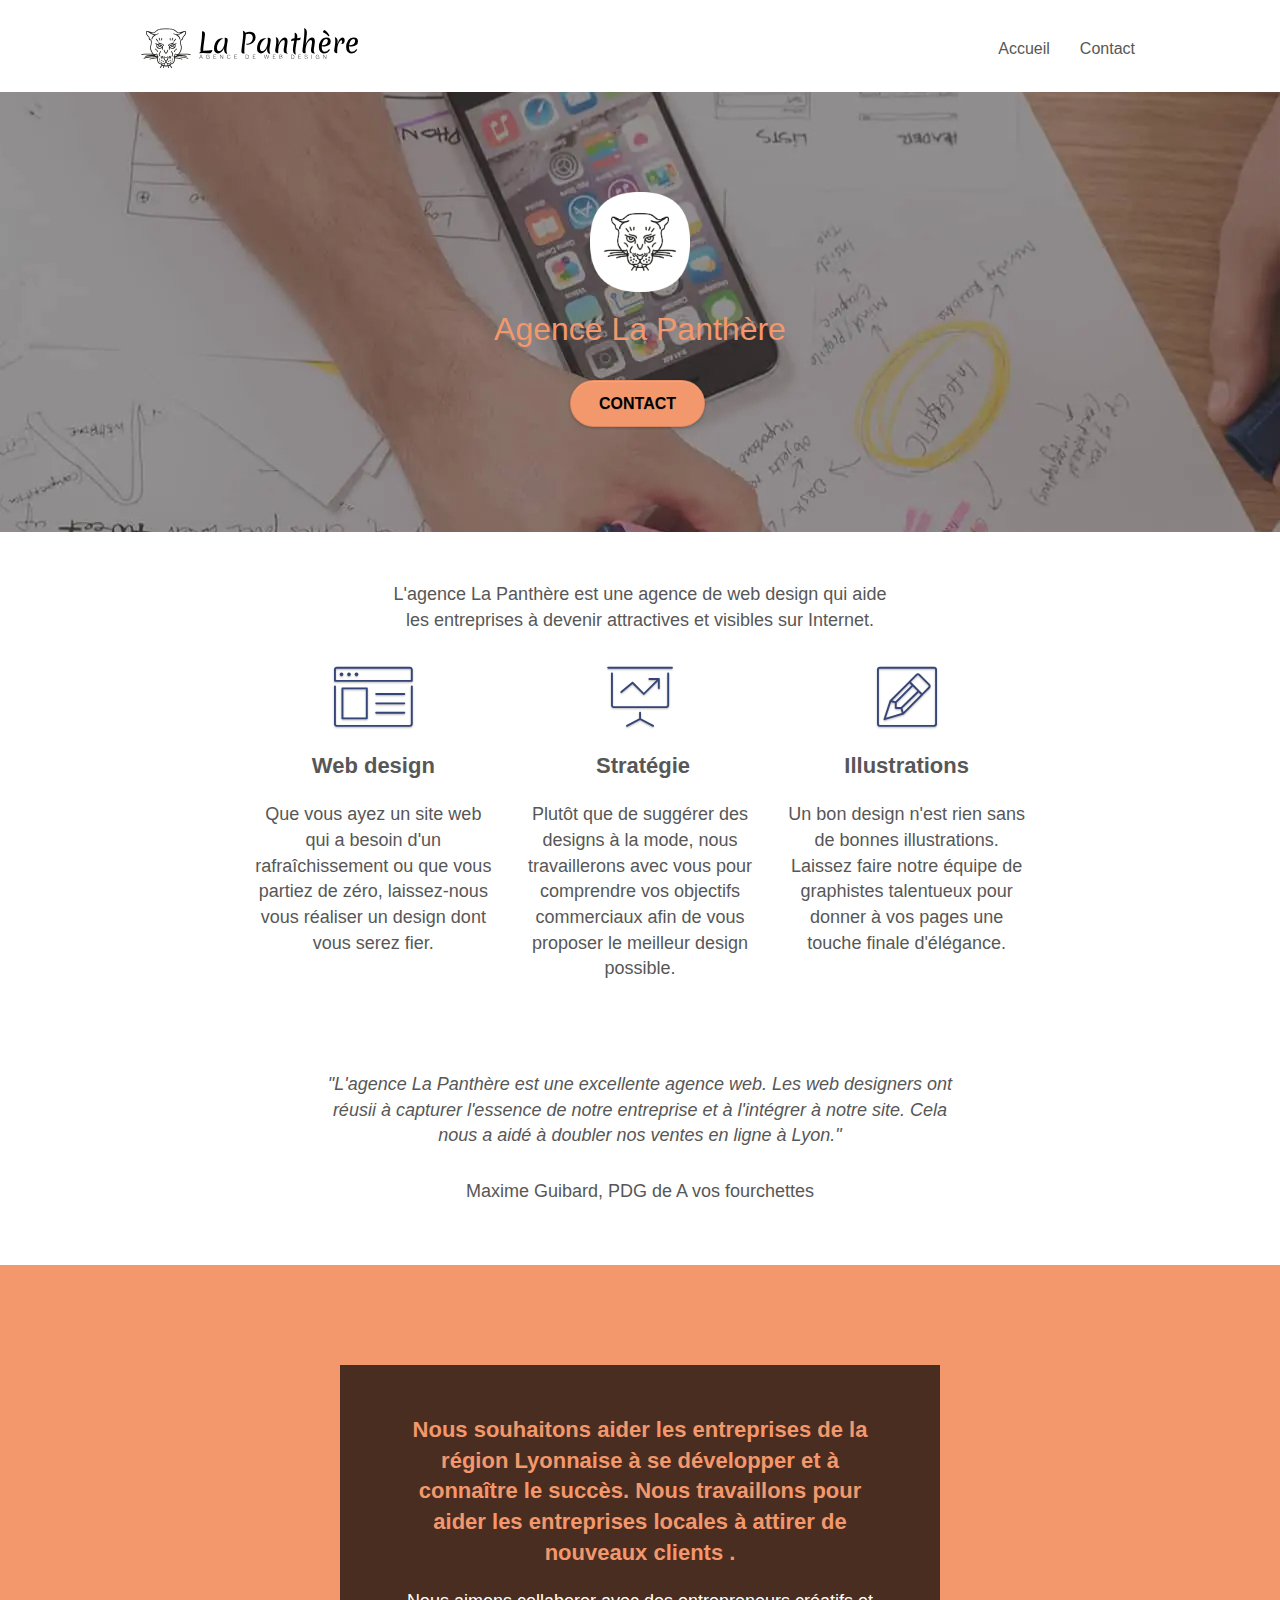
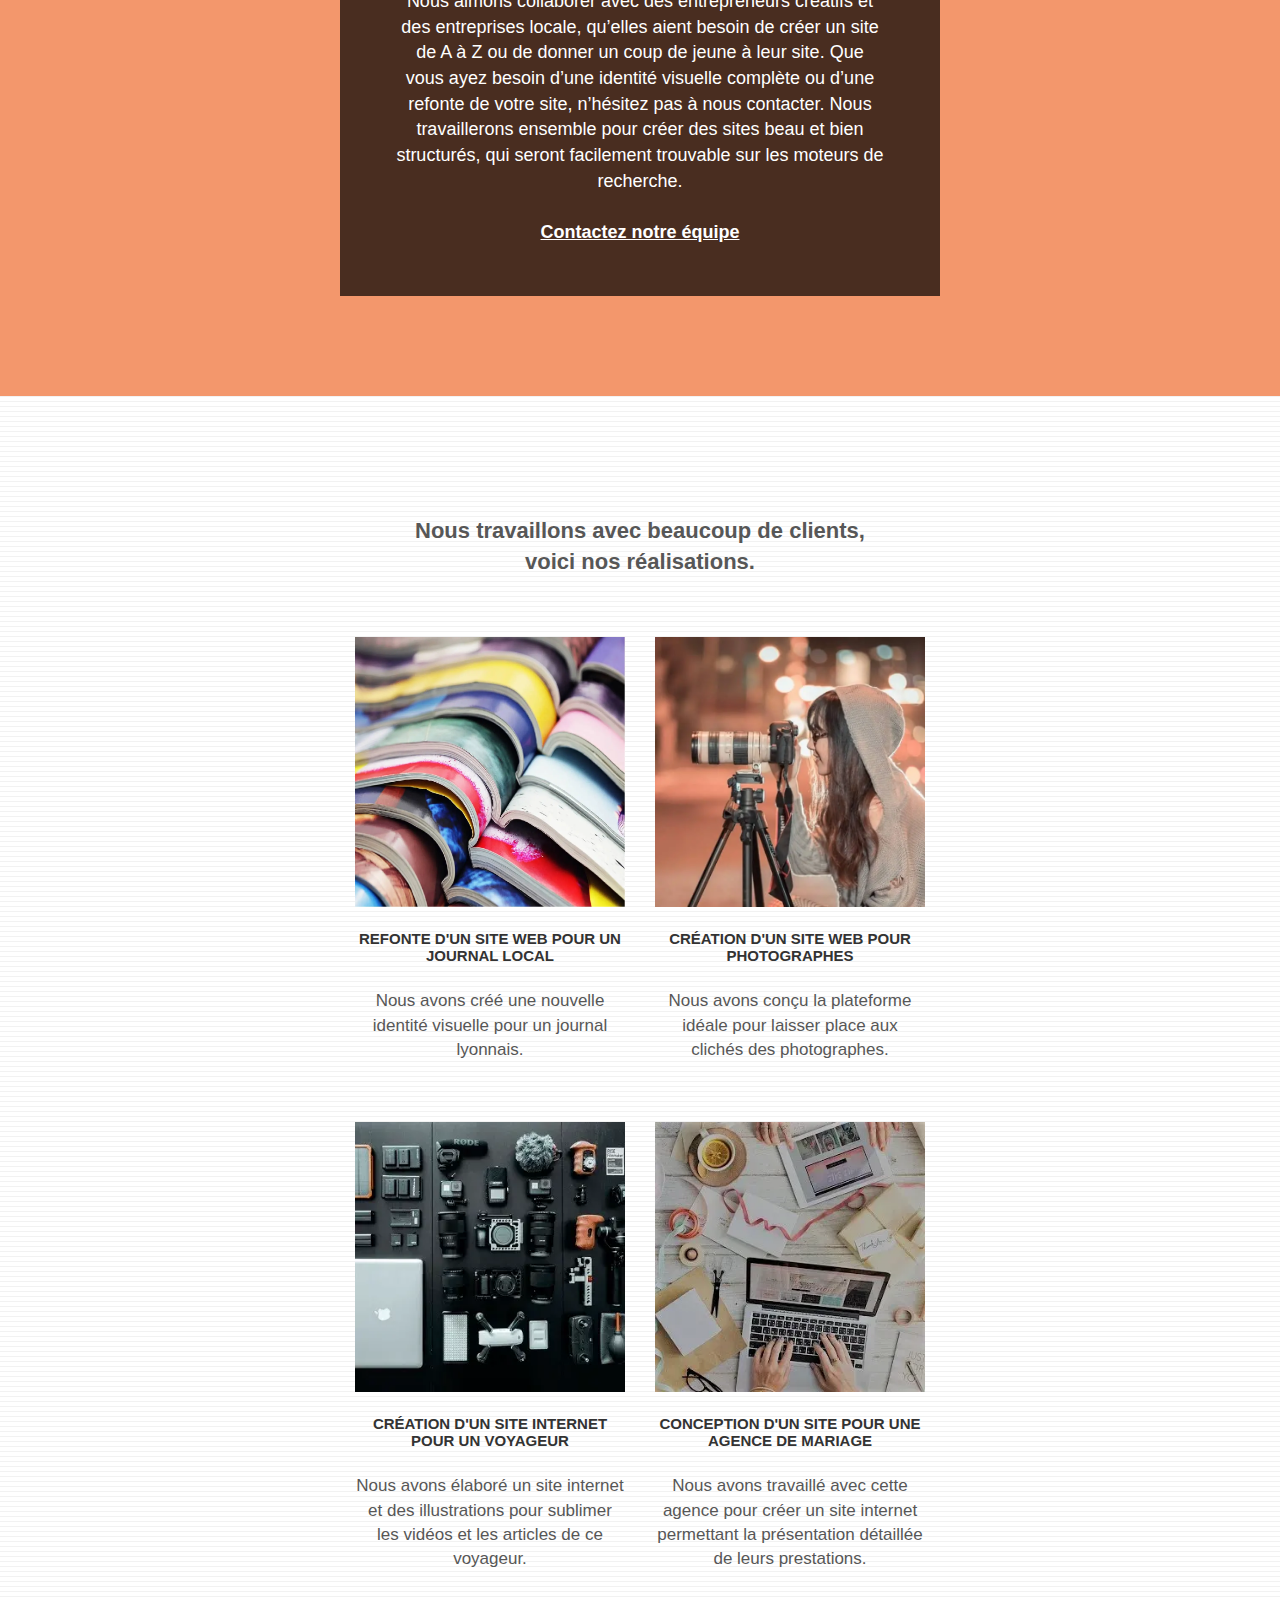
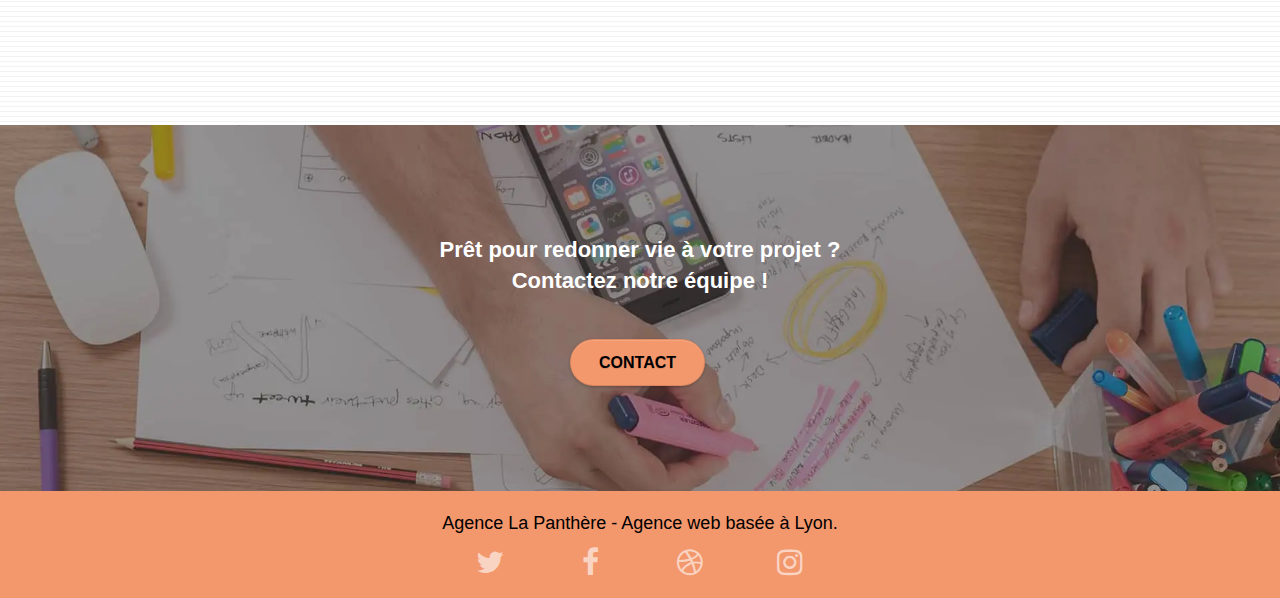
<file: index.html>
<!doctype html>
<html lang="fr">
	<head>
		<meta charset="utf-8">
		<meta name="keywords" content="agence web, agence web lyon, societe webdesign,
			webdesign, conception site web, développement site internet, optimisation
			site web, strategie seo, remonter en premiere page, referencement naturel,
			mise en place strategie seo">
		<meta name="description" content="L'agence La Panthère est une agence de web
			design qui aide les entreprises à devenir attractives et visibles sur
			Internet">
		<meta name="viewport" content="width=device-width, initial-scale=1.0,
			viewport-fit=cover">
		<meta name="robots" content="index, follow">
		<link rel="shortcut icon" type="image/png" href="favicon.jpg">

		<link rel="stylesheet" type="text/css" href="./css/bootstrap.css">
		<link rel="stylesheet" type="text/css" href="style.css">
		<link rel="stylesheet" type="text/css" href="./css/font-awesome.css">
		<link rel="stylesheet" type="text/css" href="./css/et-line.css">

		<script src="./js/jquery-2.1.0.js"></script>
		<script src="./js/bootstrap.js"></script>
		<script src="./js/blocs.js"></script>
		<script src="./js/jquery.touchSwipe.js" defer></script>




		<title>Agence Webdesign La Panthère</title>


		<!-- Analytics -->

		<!-- Analytics END -->

	</head>
	<body>
		<!-- Principal conteneur -->
		<div class="page-container">

			<!-- bloc-0 -->
			<header>
				<div class="bloc bgc-white l-bloc" id="bloc-0">
					<div class="container bloc-sm">

						<nav class="navbar row">
							<div class="navbar-header">

								<a class="navbar-brand" href="index.html"><img
										src="img/agence-la-panthere-monochrome.svg" alt="la panthere"
										height="40" /></a>
								<button id="nav-toggle" type="button" class="ui-navbar-toggle
									navbar-toggle" data-toggle="collapse" data-target=".navbar-1">
									<span class="sr-only">Toggle navigation</span><span class="icon-bar"></span><span
										class="icon-bar"></span><span class="icon-bar"></span>
								</button>


							</div>
							<div class="collapse navbar-collapse navbar-1 special-dropdown-nav">
								<ul class="site-navigation nav navbar-nav">
									<li>
										<a href="index.html">Accueil</a>
									</li>
									<li>
									</li>
									<li>
										<a href="page2.html">Contact</a>
									</li>
								</ul>
							</div>
						</nav>
					</div>
				</div>
			</header>
			<!-- bloc-0 END -->

			<section>

				<!-- bloc-1-presentation -->
				<div class="bloc bgc-dark-slate-blue bg-banniere d-bloc bg-t-edge
					bloc-bg-texture texture-paper b-parallax" id="bloc-1-hero">
					<div class="container bloc-lg">
						<div class="row tight-width-whitespace">
							<div class="col-sm-12">
								<img src="img/compressed_logo.png" class="center-block
									image-resize-mode"
									width="100" alt="logo la panthere" />
								<h1 class="text-center hero-bloc-text tc-orange">
									Agence La Panthère
								</h1>
								<div class="text-center">
									<a href="page2.html" class="btn btn-lg btn-clean btn-rd cta-hero
										btn-atomic-tangerine" id="cta-hero">Contact</a>
								</div>
							</div>
						</div>
					</div>
				</div>
				<!-- bloc-1-presentation END -->

				<!-- bloc-2-services -->
				<div class="bloc bgc-white l-bloc" id="bloc-2-services">
					<div class="container bloc-md">
						<div class="row">
							<div class="col-sm-12 text-center">
								<p>L'agence La Panthère est une agence de web design qui aide <br/>les
										entreprises à devenir attractives et visibles sur Internet.</p>
								</div>
							</div>
							<div class="row voffset-lg med-width-whitespace">
								<div class="col-sm-4">
									<div class="text-center">
										<span class="et-icon-browser sm-shadow icon-dark-slate-blue icons
											icon-lg"></span>
									</div>
									<h2 class="mg-md text-center">
										Web design
									</h2>
									<p class="text-center">
										Que vous ayez un site web qui a besoin d'un rafraîchissement ou
										que vous partiez de zéro, laissez-nous vous réaliser un design dont
										vous
										serez fier.
									</p>
								</div>
								<div class="col-sm-4">
									<div class="text-center">
										<span class="et-icon-presentation sm-shadow icon-dark-slate-blue icons
											icon-lg"></span>
									</div>
									<h2 class="mg-md text-center">
										&nbsp;Stratégie
									</h2>
									<p class="text-center">
										Plutôt que de suggérer des designs à la mode, nous travaillerons avec
										vous pour comprendre vos objectifs commerciaux afin de vous proposer
										le
										meilleur design possible. <br>
									</p>
								</div>
								<div class="col-sm-4">
									<div class="text-center">
										<span class="et-icon-edit sm-shadow icon-dark-slate-blue icons
											icon-lg"></span>
									</div>
									<h2 class="mg-md text-center">
										Illustrations
									</h2>
									<p class="text-center">
										Un bon design n'est rien sans de bonnes illustrations. Laissez faire
										notre équipe de graphistes talentueux pour donner à vos pages une
										touche
										finale d'élégance.
									</p>
								</div>
							</div>
							<div class="row voffset-lg voffset">
								<div class="col-xs-12 col-md-8 col-md-offset-2 text-center">
									<p><em>
											"L'agence La Panthère est une excellente agence web. Les web
											designers
											ont réusii à capturer l'essence de notre entreprise et à l'intégrer à
											notre site. Cela nous a aidé à doubler nos ventes en ligne à Lyon."</em></p>
									<br/>
										<p>Maxime Guibard, PDG de A vos fourchettes</p>

									</div>
								</div>
							</div>
						</div>
						<!-- bloc-2-services END -->

						<!-- bloc-3-what-i-do -->
						<div class="bloc tc-white bgc-atomic-tangerine bg-presentation d-bloc
							bloc-bg-texture texture-paper b-parallax" id="bloc-3-what-i-do">
							<div class="container bloc-lg">
								<div class="row tight-width-whitespace black-background">
									<div class="col-sm-12">
										<h2 class="mg-md text-center tc-orange">
											Nous souhaitons aider les entreprises de la région Lyonnaise à se
											développer et à connaître le succès. Nous travaillons pour aider les
											entreprises locales à attirer de nouveaux clients .<br>
										</h2>
										<p class="text-center white">
											Nous aimons collaborer avec des entrepreneurs créatifs et des
											entreprises locale, qu’elles aient besoin de créer un site de A à Z
											ou
											de donner un coup de jeune à leur site. Que vous ayez besoin d’une
											identité visuelle complète ou d’une refonte de votre site, n’hésitez
											pas
											à nous contacter. Nous travaillerons ensemble pour créer des sites
											beau
											et bien structurés, qui seront facilement trouvable sur les moteurs
											de
											recherche. <br><br><a class="ltc-white bold-link" href="page2.html">Contactez
												notre équipe</a><br>
										</p>
									</div>
								</div>
							</div>
						</div>
						<!-- bloc-3-what-i-do END -->

						<!-- bloc-4-portfolio -->
						<div class="bloc bgc-white bg-lines-h2-bg bg-repeat l-bloc"
							id="bloc-4-portfolio">
							<div class="container bloc-lg">
								<div class="row">
									<div class="col-sm-12 text-center">
										<h2>Nous travaillons avec beaucoup de clients,<br/>
												voici nos réalisations.</h2>
										</div>
									</div>
									<div class="row tight-width-whitespace portfolio-row">
										<div class="col-sm-6">
											<a href="#" data-lightbox="img/compressed_1.webp"
												data-gallery-id="gallery-1"
												data-caption="Refonte d'un site web pour un journal local"
												data-frame="snapshot-lb"><img src="img/compressed_1.webp"
													alt="livres"
													class="img-responsive portfolio-thumb" /></a>
											<h3 class="mg-md text-center">
												Refonte d'un site web pour un journal local
											</h3>
											<p class="text-center">
												Nous avons créé une nouvelle identité visuelle pour un journal
												lyonnais.
											</p>
										</div>
										<div class="col-sm-6">
											<a href="#" data-lightbox="img/compressed_2.webp"
												data-gallery-id="gallery-1"
												data-caption="Création d'un site web pour photographes"
												data-frame="snapshot-lb"><img src="img/compressed_2.webp"
													class="img-responsive
													portfolio-thumb" alt="une photographe" /></a>
											<h3 class="mg-md text-center">
												Création d'un site web pour photographes
											</h3>
											<p class="text-center">
												Nous avons conçu la plateforme idéale pour laisser place aux clichés
												des
												photographes.
											</p>
										</div>
									</div>
									<div class="row tight-width-whitespace portfolio-row">
										<div class="col-sm-6">
											<a href="#" data-lightbox="img/compressed_3_1.webp"
												data-gallery-id="gallery-1"
												data-caption="Création d'un site internet pour un voyageur"
												data-frame="snapshot-lb"><img src="img/compressed_3_1.webp"
													class="img-responsive
													portfolio-thumb img3-4" alt="appareil photo démonté" /></a>
											<h3 class="mg-md text-center">
												Création d'un site internet pour un voyageur
											</h3>
											<p class="text-center">
												Nous avons élaboré un site internet et des illustrations pour
												sublimer
												les vidéos et les articles de ce voyageur.
											</p>
										</div>
										<div class="col-sm-6">
											<a href="#" data-lightbox="img/compressed_4_1.webp"
												data-gallery-id="gallery-1"
												data-caption="Conception d'un site pour une agence de mariage"
												data-frame="snapshot-lb"><img src="img/compressed_4_1.webp"
													class="img-responsive
													portfolio-thumb img3-4" alt="espace de travail" /></a>
											<h3 class="mg-md text-center">
												Conception d'un site pour une agence de mariage
											</h3>
											<p class="text-center">
												Nous avons travaillé avec cette agence pour créer un site internet
												permettant la présentation détaillée de leurs prestations.
											</p>
										</div>
									</div>
								</div>
							</div>
							<!-- bloc-4-portfolio END -->

							<!-- bloc-5-cta -->
							<div class="bloc bgc-dark-slate-blue bg-banniere d-bloc bloc-bg-texture
								texture-paper" id="bloc-5-cta">
								<div class="container bloc-lg">
									<div class="row">
										<h2 class="mg-md text-center tc-white">
											Prêt pour redonner vie à votre projet ?<br>Contactez notre équipe !
										</h2>
										<div class="col-sm-12 text-center">
											<a href="page2.html" class="btn btn-atomic-tangerine btn-clean btn-rd
												btn-lg cta-hero">Contact</a>
										</div>
									</div>
								</div>
							</div>
							<!-- bloc-5-cta END -->
						</section>

						<!-- Footer - bloc-8 -->
						<footer class="bloc bgc-atomic-tangerine d-bloc" id="bloc-8">
							<div class="container bloc-sm">
								<div class="row">
									<div class="col-sm-12">
										<p class="text-center black">
											Agence La Panthère - Agence web basée à Lyon.<br>
										</p>
										<div class="row row-no-gutters social">
											<div class="col-sm-3">
												<div class="text-center">
													<a class="social" href="https://twitter.com/?lang=fr">
														<span class="hidden">Twitter</span><span class="fa
															fa-twitter icon-md" title="twitter"></span></a>
												</div>
											</div>
											<div class="col-sm-3">
												<div class="text-center">
													<a class="social" href="https://www.facebook.com/">
														<span class="hidden">Facebook</span><span class="fa
															fa-facebook icon-md" title="facebook"></span></a>
												</div>
											</div>
											<div class="col-sm-3">
												<div class="text-center">
													<a class="social" href="https://dribbble.com/">
														<span class="hidden">Dribbble</span><span class="fa
															fa-dribbble icon-md" title="dribbble"></span></a>
												</div>
											</div>
											<div class="col-sm-3">
												<div class="text-center">
													<a class="social" href="https://www.instagram.com/?hl=fr">
														<span class="hidden">Instagram</span><span
															class="fa fa-instagram icon-md" title="instagram"></span></a>
												</div>
											</div>
										</div>
									</div>
								</div>
							</div>
						</footer>
						<!-- Footer - bloc-8 END -->

					</div>
					<!-- Principal conteneur END -->


				</body>
			</html>
</file>
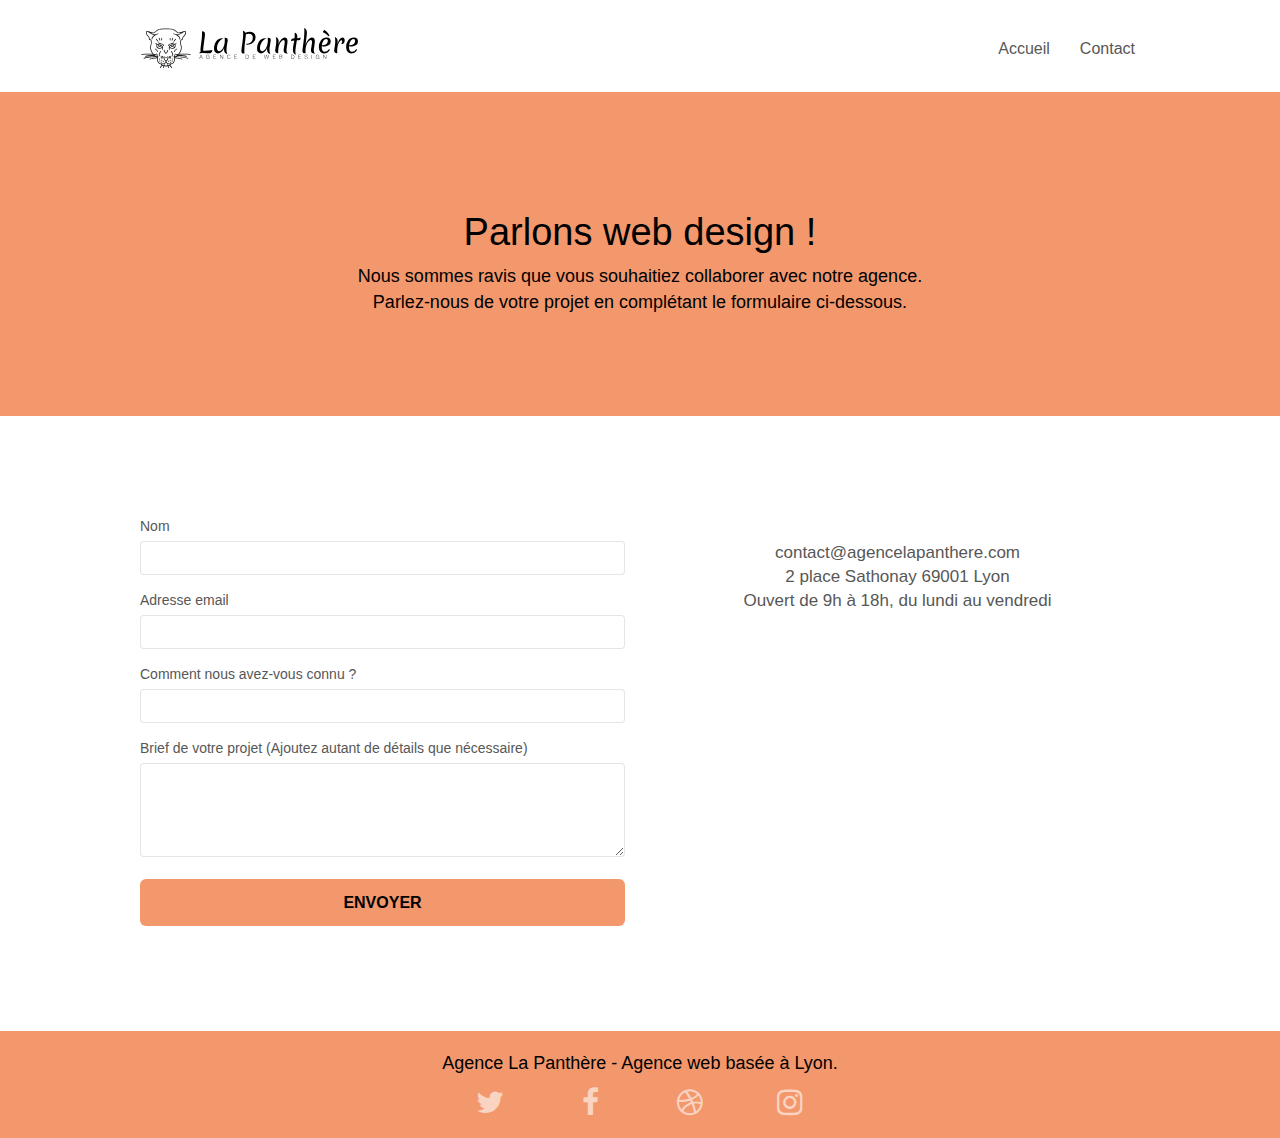
<file: page2.html>
<!doctype html>
<html lang="fr">
	<head>
		<meta charset="utf-8">
		<meta name="keywords" content="agence web, agence web lyon, societe webdesign,
			webdesign, conception site web, développement site internet, optimisation
			site web, strategie seo, remonter en premiere page, referencement naturel,
			mise en place strategie seo">
		<meta name="description" content="L'agence La Panthère est une agence de web
			design qui aide les entreprises à devenir attractives et visibles sur
			Internet">
		<meta name="viewport" content="width=device-width, initial-scale=1.0,
			viewport-fit=cover">
		<meta name="robots" content="index, follow">
		<link rel="shortcut icon" type="image/png" href="favicon.jpg">

		<link rel="stylesheet" type="text/css" href="./css/bootstrap.css">
		<link rel="stylesheet" type="text/css" href="style.css">
		<link rel="stylesheet" type="text/css" href="./css/font-awesome.css">
		<link rel="stylesheet" type="text/css" href="./css/et-line.css">


		<script src="./js/jquery-2.1.0.js"></script>
		<script src="./js/bootstrap.js"></script>
		<title>Contact Agence La Panthère</title>


		<!-- Analytics -->

		<!-- Analytics END -->

	</head>
	<body>
		<!-- Principal conteneur -->
		<div class="page-container">

			<!-- bloc-0 -->
			<div class="bloc bgc-white l-bloc" id="bloc-0">
				<div class="container bloc-sm">
					<nav class="navbar row">
						<div class="navbar-header">
							<a class="navbar-brand" href="index.html"><img
									src="img/compressed_agence-la-panthere-monochrome.svg" alt="logo la panthere" height="40" /></a>
									<button id="nav-toggle" type="button" class="ui-navbar-toggle
								navbar-toggle" data-toggle="collapse" data-target=".navbar-1">
								<span class="sr-only">Toggle navigation</span><span class="icon-bar"></span><span
									class="icon-bar"></span><span class="icon-bar"></span>
							</button>
							
						</div>
						<div class="collapse navbar-collapse navbar-1 special-dropdown-nav">
							<ul class="site-navigation nav navbar-nav">
								<li>
									<a href="index.html">Accueil</a>
								</li>
								<li>
								</li>
								<li>
									<a href="page2.html">Contact</a>
								</li>
							</ul>
						</div>
					</nav>
				</div>
			</div>
			<!-- bloc-0 END -->

			<!-- bloc-6 -->
			<div class="bloc bg-repeat bgc-atomic-tangerine d-bloc
				bloc-bg-texture" id="bloc-6">
				<div class="container bloc-lg">
					<div class="row">
						<div class="col-sm-12">
							<h1 class="text-center hero-bloc-text black">
								Parlons web design !
							</h1>
							<p class="text-center mg-lg black tight-width-whitespace">
								Nous sommes ravis que vous souhaitiez collaborer avec notre agence.<br>
								Parlez-nous de votre projet en complétant le formulaire ci-dessous.
							</p>
						</div>
					</div>
				</div>
			</div>
			<!-- bloc-6 END -->

			<!-- bloc-7 -->
			<div class="bloc bgc-white l-bloc" id="bloc-7">
				<div class="container bloc-lg">
					<div class="row">
						<div class="col-sm-6">
							<form id="form_1">
								<div class="form-group">
									<label for="nom">Nom</label>
									<input type="text" name="nom" id="nom" class="form-control" required />
								</div>
								<div class="form-group">
									<label for="email">Adresse email</label>
									<input id="email" class="form-control" type="text" required />
								</div>
								<div class="form-group">
									<label for="text">Comment nous avez-vous connu ?</label>
									<input class="form-control" type="text" required id="text" />
								</div>
								<div class="form-group">
									<label for="brief">Brief de votre projet (Ajoutez autant de détails que
										nécessaire)</label><br>
											<textarea name="brief" id="brief" class="form-control" rows="4"
												cols="50" required></textarea>
			
								</div>
								<button class="bloc-button btn btn-lg btn-block cta-hero
									btn-atomic-tangerine" type="submit">
									Envoyer
								</button>
							</form>
						</div>
						<div class="col-sm-6">
							<p>
								contact@agencelapanthere.com<br>2 place Sathonay 69001 Lyon<br>Ouvert de
								9h à 18h, du lundi au vendredi<br>
							</p>
						</div>
					</div>
				</div>
			</div>
			<!-- bloc-7 END -->

			<!-- ScrollToTop Button -->
			<a class="bloc-button btn btn-d scrollToTop" onclick="scrollToTarget('1')"><span
					class="fa fa-chevron-up"></span></a>
			<!-- ScrollToTop Button END-->


			<!-- Footer - bloc-8 -->
			<footer class="bloc bgc-atomic-tangerine d-bloc" id="bloc-8">
				<div class="container bloc-sm">
					<div class="row">
						<div class="col-sm-12">
							<p class="text-center black">
								Agence La Panthère - Agence web basée à Lyon.<br>
							</p>
							<div class="row row-no-gutters social">
								<div class="col-sm-3">
									<div class="text-center">
										<a class="social" href="https://twitter.com/?lang=fr">
											<span class="hidden">Twitter</span><span class="fa
												fa-twitter icon-md" title="twitter"></span></a>
									</div>
								</div>
								<div class="col-sm-3">
									<div class="text-center">
										<a class="social" href="https://www.facebook.com/">
											<span class="hidden">Facebook</span><span class="fa
												fa-facebook icon-md" title="facebook"></span></a>
									</div>
								</div>
								<div class="col-sm-3">
									<div class="text-center">
										<a class="social" href="https://dribbble.com/">
											<span class="hidden">Dribbble</span><span class="fa
												fa-dribbble icon-md" title="dribbble"></span></a>
									</div>
								</div>
								<div class="col-sm-3">
									<div class="text-center">
										<a class="social" href="https://www.instagram.com/?hl=fr">
											<span class="hidden">Instagram</span><span
												class="fa fa-instagram icon-md" title="instagram"></span></a>
									</div>
								</div>
							</div>
						</div>
					</div>
				</div>
			</footer>
			<!-- Footer - bloc-8 END -->

		</div>
		<!-- Principal conteneur END -->


	</body>
</html>
</file>
<file: style.css>
*:focus{
    border: 2px solid blue !important;
}   

body {
    margin: 0;
    padding: 0;
    background: #FFF;
    overflow-x: hidden;
    -webkit-font-smoothing: antialiased;
    -moz-osx-font-smoothing: grayscale;
}

a,
button {
    transition: all .3s ease-in-out;
    outline: none!important;
}

a:hover {
    text-decoration: none;
    cursor: pointer;
}

#page-loading-blocs-notifaction {
    position: fixed;
    top: 0;
    bottom: 0;
    width: 100%;
    z-index: 100000;
    background: #FFFFFF url("img/pageload-spinner.gif") no-repeat center center;
}

.bloc {
    width: 100%;
    clear: both;
    background: 50% 50% no-repeat;
    padding: 0 50px;
    -webkit-background-size: cover;
    -moz-background-size: cover;
    -o-background-size: cover;
    background-size: cover;
    position: relative;
}

.bloc .container {
    padding-left: 0;
    padding-right: 0;
}

.bloc-lg {
    padding: 100px 50px;
}

.bloc-md {
    padding: 50px;
}

.bloc-sm {
    padding: 20px 50px;
}

.bg-center,
.bg-l-edge,
.bg-r-edge,
.bg-t-edge,
.bg-b-edge,
.bg-tl-edge,
.bg-bl-edge,
.bg-tr-edge,
.bg-br-edge,
.bg-repeat {
    -webkit-background-size: auto!important;
    -moz-background-size: auto!important;
    -o-background-size: auto!important;
    background-size: auto!important;
}

.bg-repeat {
    background: repeat;
}

.bg-t-edge {
    background: top no-repeat;
}

.bloc-bg-texture::before {
    content: "";
    background-size: 2px 2px;
    position: absolute;
    top: 0;
    bottom: 0;
    left: 0;
    right: 0;
}


.b-parallax {
    background-attachment: fixed;
}

.d-bloc {
    color: rgba(255, 255, 255, .7);
}

.d-bloc button:hover {
    color: rgba(255, 255, 255, .9);
}

.d-bloc .icon-round,
.d-bloc .icon-square,
.d-bloc .icon-rounded,
.d-bloc .icon-semi-rounded-a,
.d-bloc .icon-semi-rounded-b {
    border-color: rgba(255, 255, 255, .9);
}

.d-bloc .divider-h span {
    border-color: rgba(255, 255, 255, .2);
}

.d-bloc .a-btn,
.d-bloc .navbar a,
.d-bloc .navbar-brand,
.d-bloc a .icon-sm,
.d-bloc a .icon-md,
.d-bloc a .icon-lg,
.d-bloc a .icon-xl,
.d-bloc h1 a,
.d-bloc h2 a,
.d-bloc h3 a,
.d-bloc h4 a,
.d-bloc h5 a,
.d-bloc h6 a,
.d-bloc p a {
    color: rgba(255, 255, 255, .6);
}

.d-bloc .a-btn:hover,
.d-bloc .navbar a:hover,
.d-bloc .navbar-brand:hover,
.d-bloc a:hover .icon-sm,
.d-bloc a:hover .icon-md,
.d-bloc a:hover .icon-lg,
.d-bloc a:hover .icon-xl,
.d-bloc h1 a:hover,
.d-bloc h2 a:hover,
.d-bloc h3 a:hover,
.d-bloc h4 a:hover,
.d-bloc h5 a:hover,
.d-bloc h6 a:hover,
.d-bloc p a:hover {
    color: rgba(255, 255, 255, 1);
}

.d-bloc .navbar-toggle .icon-bar {
    background: rgba(255, 255, 255, 1);
}

.d-bloc .btn-wire,
.d-bloc .btn-wire:hover {
    color: rgba(255, 255, 255, 1);
    border-color: rgba(255, 255, 255, 1);
}

.d-bloc .panel {
    color: rgba(0, 0, 0, .5);
}

.d-bloc .panel button:hover {
    color: rgba(0, 0, 0, .7);
}

.d-bloc .panel icon {
    border-color: rgba(0, 0, 0, .7);
}

.d-bloc .panel .divider-h span {
    border-color: rgba(0, 0, 0, .1);
}

.d-bloc .panel .a-btn {
    color: rgba(0, 0, 0, .6);
}

.d-bloc .panel .a-btn:hover {
    color: rgba(0, 0, 0, 1);
}

.d-bloc .panel .btn-wire,
.d-bloc .panel .btn-wire:hover {
    color: rgba(0, 0, 0, .7);
    border-color: rgba(0, 0, 0, .3);
}

.d-bloc .panel,
.l-bloc {
    color: rgba(0, 0, 0, .5);
}

.d-bloc .panel button:hover,
.l-bloc button:hover {
    color: rgba(0, 0, 0, .7);
}

.l-bloc .icon-round,
.l-bloc .icon-square,
.l-bloc .icon-rounded,
.l-bloc .icon-semi-rounded-a,
.l-bloc .icon-semi-rounded-b {
    border-color: rgba(0, 0, 0, .7);
}

.d-bloc .panel .divider-h span,
.l-bloc .divider-h span {
    border-color: rgba(0, 0, 0, .1);
}

.d-bloc .panel .a-btn,
.l-bloc .a-btn,
.l-bloc .navbar a,
.l-bloc .navbar-brand,
.l-bloc a .icon-sm,
.l-bloc a .icon-md,
.l-bloc a .icon-lg,
.l-bloc a .icon-xl,
.l-bloc h1 a,
.l-bloc h2 a,
.l-bloc h3 a,
.l-bloc h4 a,
.l-bloc h5 a,
.l-bloc h6 a,
.l-bloc p a {
    color: rgba(0, 0, 0, .6);
}

.d-bloc .panel .a-btn:hover,
.l-bloc .a-btn:hover,
.l-bloc .navbar a:hover,
.l-bloc .navbar-brand:hover,
.l-bloc a:hover .icon-sm,
.l-bloc a:hover .icon-md,
.l-bloc a:hover .icon-lg,
.l-bloc a:hover .icon-xl,
.l-bloc h1 a:hover,
.l-bloc h2 a:hover,
.l-bloc h3 a:hover,
.l-bloc h4 a:hover,
.l-bloc h5 a:hover,
.l-bloc h6 a:hover,
.l-bloc p a:hover {
    color: rgba(0, 0, 0, 1);
}

.l-bloc .navbar-toggle .icon-bar {
    color: rgba(0, 0, 0, .6);
}

.d-bloc .panel .btn-wire,
.d-bloc .panel .btn-wire:hover,
.l-bloc .btn-wire,
.l-bloc .btn-wire:hover {
    color: rgba(0, 0, 0, .7);
    border-color: rgba(0, 0, 0, .3);
}

.voffset {
    margin-top: 30px;
}

.voffset-lg {
    margin-top: 80px;
}

.row-no-gutters {
    margin-right: 0;
    margin-left: 0;
}

.row.row-no-gutters > [class^="col-"],
.row.row-no-gutters > [class*=" col-"] {
    padding-right: 0;
    padding-left: 0;
}

#bloc-1-hero h1 {
    font-size: 32px;
}

.navbar {
    margin-bottom: 0;
    z-index: 1;
}

.navbar-brand {
    height: auto;
    padding: 3px 15px;
    font-size: 25px;
    font-weight: normal;
    font-weight: 600;
    line-height: 44px;
}

.navbar-brand img {
    max-height: 200px;
    margin: 0 5px 0 0;
    display: inline;
}

.navbar-brand img[src$=svg] {
    min-width: 100px;
}

.nav-center .navbar-brand img {
    margin: 0;
}

.navbar .nav {
    padding-top: 2px;
    margin-right: -16px;
    float: right;
    z-index: 1;
}

.nav > li {
    float: left;
    margin-top: 4px;
    font-size: 16px;
}

.navbar-nav .open .dropdown-menu > li > a {
    text-align: inherit;
}

.nav > li a:hover,
.nav > li a:focus {
    background: transparent;
}

.navbar-toggle {
    margin: 10px 10px 0 0;
    border: 0px;
}

.navbar-toggle:hover {
    background: transparent!important;
}

.navbar-toggle .icon-bar {
    background-color: rgba(0, 0, 0, .5);
    width: 26px;
}

.nav-invert .navbar .nav {
    float: left;
}

.nav-invert .navbar-header,
.nav-invert .navbar-brand {
    float: right;
    position: relative;
    z-index: 2;
}

@media (min-width: 768px) {
    .site-navigation {
        position: absolute;
        top: 50%;
        right: 20px;
        transform: translate(0, -50%);
        -webkit-transform: translateY(-50%);
    }
    .nav > li .dropdown-menu a,
    .nav > li .dropdown-menu a:hover {
        color: #484848;
    }
    .nav-invert .site-navigation {
        left: 0;
        right: 0;
    }
    .nav-center {
        text-align: center;
    }
    .nav-center .navbar-header {
        width: 100%;
    }
    .nav-center .navbar-header,
    .nav-center .navbar-brand,
    .nav-center .nav > li {
        float: none;
        display: inline-block;
    }
    .nav-center .site-navigation {
        position: relative;
        width: 100%;
        right: 0;
        margin-right: 0px;
        margin-top: 20px;
    }
    .nav-center.mini-nav .navbar-toggle {
        float: none;
        margin: 10px auto 0;
    }
}

.nav > li > .dropdown a {
    background: none!important;
    display: block;
    padding: 14px 15px;
}

nav .caret {
    margin: 0 5px;
}

.dropdown-menu .dropdown-menu {
    top: -8px;
    left: 100%;
}

.dropdown-menu .dropmenu-flow-right {
    top: 100%;
    left: 0;
    margin-left: -1px;
    border-top-left-radius: 0;
    border-top-right-radius: 0;
}

.dropdown-menu .dropdown span {
    border: 4px solid black;
    border-top-color: transparent;
    border-right-color: transparent;
    border-bottom-color: transparent;
    margin: 6px -5px 0 0!important;
    float: right;
}

.mg-md {
    margin-top: 10px;
    margin-bottom: 20px;
}

.mg-lg {
    margin-top: 10px;
    margin-bottom: 40px;
}

.btn {
    margin: 0 5px 5px 0;
}

.btn.pull-right {
    margin: 0 0 5px 5px;
}

.btn-d,
.btn-d:hover,
.btn-d:focus {
    color: #FFF;
    background: rgba(0, 0, 0, .3);
}

button {
    outline: none!important;
}

.btn-rd {
    border-radius: 40px;
}

.btn-clean {
    border: 1px solid rgba(0, 0, 0, .08);
    border-bottom-color: rgba(0, 0, 0, .1);
    text-shadow: 0 1px 0 rgba(0, 0, 1, .1);
    box-shadow: 0 1px 3px rgba(0, 0, 1, .25), inset 0 1px 0 0 rgba(255, 255, 255, .15);
}

.icon-md {
    font-size: 30px!important;
}

.icon-lg {
    font-size: 60px!important;
}

.sm-shadow {
    text-shadow: 0 1px 2px rgba(0, 0, 0, .3);
}

.panel-sq,
.panel-sq .panel-heading,
.panel-sq .panel-footer {
    border-radius: 0;
}

.panel-rd {
    border-radius: 30px;
}

.panel-rd .panel-heading {
    border-radius: 29px 29px 0 0;
}

.panel-rd .panel-footer {
    border-radius: 0 0 29px 29px;
}

.form-control {
    border-color: rgba(0, 0, 0, .1);
    box-shadow: none;
}

.scrollToTop {
    width: 40px;
    height: 40px;
    position: fixed;
    bottom: 20px;
    right: 20px;
    opacity: 0;
    z-index: 500;
    transition: all .3s ease-in-out;
}

.scrollToTop span {
    margin-top: 6px;
}

.showScrollTop {
    font-size: 14px;
    opacity: 1;
}

a[data-lightbox] {
    position: relative;
    display: block;
    text-align: center;
}

a[data-lightbox]:hover::before {
    content: "+";
    font-family: "HelveticaNeue-Light", "Helvetica Neue Light", "Helvetica Neue", Helvetica, Arial;
    font-size: 32px;
    width: 50px;
    height: 50px;
    margin-left: -25px;
    border-radius: 50%;
    background: rgba(0, 0, 0, .6);
    color: #FFF;
    font-weight: 100;
    z-index: 1;
    position: absolute;
    top: 50%;
    transform: translateY(-50%);
    -webkit-transform: translateY(-50%);
}

a[data-lightbox]:hover img {
    opacity: 0.6;
    -webkit-animation-fill-mode: none;
    animation-fill-mode: none;
}

#lightbox-modal {
    display: flex;
    align-items: center;
}

#lightbox-modal .modal-dialog {
    width: 90%;
    max-width: 900px;
    margin: 0 auto 0;
}

#lightbox-modal .modal-dialog img {
    max-height: 90vh;
    margin: 0 auto;
}

.lightbox-caption {
    padding: 20px;
    color: #FFF;
    background: rgba(0, 0, 0, .5);
    position: absolute;
    left: 15px;
    right: 15px;
    bottom: 5px;
}

.close-lightbox {
    color: #FFF;
    font-size: 30px;
    position: absolute;
    top: 20px;
    right: 20px;
    z-index: 20;
    background: rgba(0, 0, 0, .5);
    border: none;
    line-height: 30px;
    padding: 0 9px 5px;
    opacity: 0.3;
}

.close-lightbox:hover,
.next-lightbox:hover,
.prev-lightbox:hover {
    opacity: 1.0;
    color: #FFF;
}

.next-lightbox,
.prev-lightbox {
    font-size: 20px;
    color: rgba(255, 255, 255, .9);
    background: rgba(0, 0, 0, .5);
    transition: all .2s ease-in-out;
    position: absolute;
    top: 45%;
    z-index: 1;
    opacity: 0.4;
}

.next-lightbox {
    padding: 6px 8px 1px 13px;
    right: 25px;
}

.prev-lightbox {
    padding: 6px 13px 1px 10px;
    left: 25px;
}

.snapshot-lb .modal-body {
    padding-bottom: 45px;
}

.snapshot-lb .lightbox-caption {
    padding: 0;
    color: rgba(0, 0, 0, .5);
    background: none;
}

h1,
h2,
h3,
h4,
h5,
h6,
p,
label,
.btn,
a {
    font-family: "helvetica";
    font-weight: 400;
    color: #575757!important;
}

.container {
    max-width: 1000px;
}

.hero-bloc-text {
    font-size: 38px;
}

.hero-bloc-text-sub {
    font-size: 36px;
}

.statement-bloc-text {
    line-height: 26px;
    font-style: italic;
    font-size: 20px;
    text-align: center;
    font-weight: lighter;
    max-width: 520px;
    margin: auto auto auto auto;
}

p {
    font-size: 18px;
}

.tight-width-whitespace {
    max-width: 600px;
    margin: auto auto auto auto;
}

.h1 {
    font-size: 20px;
    font-family: "Open Sans";
}

.cta-hero {
    margin-top: 22px;
    color: #FFFFFF!important;
    text-transform: uppercase;
    padding: 12px 28px 12px 28px;
    font-size: 16px;
    font-weight: 700;
}

.social {
    max-width: 400px;
    margin: auto auto auto auto;
}

h2 {
    font-size: 22px;
    line-height: 1.4em;
    font-weight: bold;
}

h3 {
    font-size: 15px;
    text-transform: uppercase;
    font-weight: 700;
    color: #333333!important;
}

.med-width-whitespace {
    max-width: 800px;
    margin: auto auto auto auto;
    box-shadow: 0px 0px 0px #000000;
}

h1 {
    color: #333333!important;
}

h4 {
    color: #333333!important;
}

.icons {
    margin-bottom: 14px;
    margin-top: 24px;
}

.white {
    color: #FFFFFF!important;
}

.black{
    color: #000000!important;
}

.portfolio-thumb {
    margin-bottom: 24px;
}

.portfolio-row {
    margin-bottom: 44px;
    margin-top: 50px;
}

.avatar {
    box-shadow: 0px 4px 9px rgba(0, 0, 0, 0.3);
}

.black-background {
    background-color: rgba(0, 0, 0, 0.7);
    padding: 40px 40px 40px 40px;
}

.bold-link {
    font-weight: 900;
    text-decoration: underline!important;
}

.col-sm-6 p{
    margin-top: 25px;
    text-align: center;
    font-size: 1.7rem;
}


.img3-4{
    width: 100%;
}


.bgc-dark-slate-blue {
    background-color: #364577;
}

.bgc-atomic-tangerine {
    background-color: #F3976C;
}

.tc-white {
    color: white!important;
}

.tc-orange{
    color: #F3976C!important;
}

.btn-atomic-tangerine {
    background: #F3976C;
    color: black!important;
}

.btn-atomic-tangerine:hover {
    background: hsl(19, 39%, 50%)!important;
    color: #FFFFFF!important;
}

.ltc-white {
    color: #FFFFFF!important;
}

.ltc-white:hover {
    color: #cccccc!important;
}

.ltc-atomic-tangerine {
    color: #F3976C!important;
}

.ltc-atomic-tangerine:hover {
    color: #c27956!important;
}

.icon-dark-slate-blue {
    color: #364577!important;
    border-color: #364577!important;
}

.bg-dots-bg {
    background-image: url("img/compressed_dots-bg.webp");
}

.bg-lines-h2-bg {
    background-image: url("img/compressed_lines-h2-bg.png");
}

.bg-banniere {
    background-image: url("img/compressed_agence-la-panthere.webp");
}

.bg-presentation {
    background-image: url("img/compressed_image-de-presentation_1.webp");
}

@media (max-width: 1024px) {
    .bloc {
        padding-left: 20px;
        padding-right: 20px;
    }
    .bloc.full-width-bloc,
    .bloc-tile-2.full-width-bloc .container,
    .bloc-tile-3.full-width-bloc .container,
    .bloc-tile-4.full-width-bloc .container {
        padding-left: 0;
        padding-right: 0;
    }
}

@media (max-width: 992px) and (min-width: 768px) {
    .navbar .nav {
        max-width: 80%
    }
    .nav-center.navbar .nav {
        max-width: 100%
    }
}

@media only screen and (min-width: 768px) and (max-width: 1024px) and (orientation: landscape) {
    .b-parallax {
        background-attachment: scroll;
    }
    .row-no-gutters{
        display: flex;
        align-items: center;
    }
}

@media only screen and (min-width: 1024px) and (max-width: 1366px) and (-webkit-min-device-pixel-ratio: 1.5) {
    .b-parallax {
        background-attachment: scroll;
    }
}

@media (max-width: 991px) {
    .container {
        width: 100%;
    }
    .b-parallax {
        background-attachment: scroll;
    }
    .page-container,
    #hero-bloc {
        overflow-x: hidden;
        position: relative;
    }

    .bloc-group,
    .bloc-group .bloc {
        display: block;
        width: 100%;
    }
    .bloc-fill-screen .fill-bloc-top-edge,
    .bloc-fill-screen .fill-bloc-bottom-edge {
        padding: 0 20px;
    }
}

@media (max-width: 767px) {
    .page-container {
        overflow-x: hidden;
        position: relative;
    }
    h1,
    h2,
    h3,
    h4,
    h5,
    h6,
    p,
    #disqus_thread {
        padding-left: 10px!important;
        padding-right: 10px!important;
    }
    .b-parallax {
        background-attachment: scroll;
    }
    .navbar .nav {
        padding-top: 0;
        border-top: 1px solid rgba(0, 0, 0, .2);
        float: none!important;
    }
    .navbar.row {
        margin-left: 0;
        margin-right: 0;
    }
    .site-navigation {
        position: inherit;
        transform: none;
        -webkit-transform: none;
        -ms-transform: none;
    }
    .nav > li {
        margin-top: 0;
        border-bottom: 1px solid rgba(0, 0, 0, .1);
        background: rgba(0, 0, 0, .05);
        text-align: left;
        padding-left: 15px;
        width: 100%;
    }
    .nav > li:hover {
        background: rgba(0, 0, 0, .08);
    }
    .dropdown .dropdown a .caret {
        float: none;
        margin: 5px 0 0 10px!important;
        border: 4px solid black;
        border-bottom-color: transparent;
        border-right-color: transparent;
        border-left-color: transparent;
    }
    #hero-bloc .navbar .nav {
        background: rgba(0, 0, 0, .8);
    }
    #hero-bloc .navbar .nav a {
        color: rgba(255, 255, 255, .6);
    }
    .hero {
        padding: 50px 0;
    }
    .hero-nav {
        left: -1px;
        right: -1px;
    }
    .navbar-collapse {
        padding: 0;
        overflow-x: hidden;
        -webkit-box-shadow: none;
        box-shadow: none;
    }
    .navbar-brand img {
        max-height: 40px;
        width: auto;
    }
    .nav-invert .navbar-header {
        float: none;
        width: 100%;
    }
    .nav-invert .navbar-toggle {
        float: left;
        margin-left: 10px;
    }
    .bloc {
        padding-left: 0;
        padding-right: 0;
    }
    .bloc-xxl,
    .bloc-xl,
    .bloc-lg {
        padding: 40px 0;
    }
    .bloc-sm,
    .bloc-md {
        padding-left: 0;
        padding-right: 0;
    }
    .bloc-tile-2 .container,
    .bloc-tile-3 .container,
    .bloc-tile-4 .container,
    .bloc-fill-screen .fill-bloc-top-edge,
    .bloc-fill-screen .fill-bloc-bottom-edge {
        padding-left: 0;
        padding-right: 0;
    }
    .a-block {
        padding: 0 10px;
    }
    .btn-dwn {
        display: none;
    }
    .voffset {
        margin-top: 5px;
    }
    .voffset-md {
        margin-top: 20px;
    }
    .voffset-lg {
        margin-top: 30px;
    }
    form {
        padding: 5px;
    }
    .close-lightbox {
        display: inline-block;
    }
    .blocsapp-device-iphone5 {
        background-size: 216px 425px;
        padding-top: 60px;
        width: 216px;
        height: 425px;
    }
    .blocsapp-device-iphone5 img {
        width: 180px;
        height: 320px;
    }
}

@media (max-width: 400px) {
    .bloc {
        padding-left: 0;
        padding-right: 0;
    }
}

@media (max-width: 767px) {
    .bloc-mob-center-text {
        text-align: center;
    }
}
</file>
<file: css/et-line.css>
@font-face {
    font-family: et-line;
    src: url(../fonts/et-line.eot);
    src: url(../fonts/et-line.eot?#iefix) format('embedded-opentype'), url(../fonts/et-line.woff) format('woff'), url(../fonts/et-line.ttf) format('truetype'), url(../fonts/et-line.svg#et-line) format('svg');
    font-weight: 400;
    font-style: normal
}

.et-icon-adjustments,
.et-icon-alarmclock,
.et-icon-anchor,
.et-icon-aperture,
.et-icon-attachment,
.et-icon-bargraph,
.et-icon-basket,
.et-icon-beaker,
.et-icon-bike,
.et-icon-book-open,
.et-icon-briefcase,
.et-icon-browser,
.et-icon-calendar,
.et-icon-camera,
.et-icon-caution,
.et-icon-chat,
.et-icon-circle-compass,
.et-icon-clipboard,
.et-icon-clock,
.et-icon-cloud,
.et-icon-compass,
.et-icon-desktop,
.et-icon-dial,
.et-icon-document,
.et-icon-documents,
.et-icon-download,
.et-icon-dribbble,
.et-icon-edit,
.et-icon-envelope,
.et-icon-expand,
.et-icon-facebook,
.et-icon-flag,
.et-icon-focus,
.et-icon-gears,
.et-icon-genius,
.et-icon-gift,
.et-icon-global,
.et-icon-globe,
.et-icon-googleplus,
.et-icon-grid,
.et-icon-happy,
.et-icon-hazardous,
.et-icon-heart,
.et-icon-hotairballoon,
.et-icon-hourglass,
.et-icon-key,
.et-icon-laptop,
.et-icon-layers,
.et-icon-lifesaver,
.et-icon-lightbulb,
.et-icon-linegraph,
.et-icon-linkedin,
.et-icon-lock,
.et-icon-magnifying-glass,
.et-icon-map,
.et-icon-map-pin,
.et-icon-megaphone,
.et-icon-mic,
.et-icon-mobile,
.et-icon-newspaper,
.et-icon-notebook,
.et-icon-paintbrush,
.et-icon-paperclip,
.et-icon-pencil,
.et-icon-phone,
.et-icon-picture,
.et-icon-pictures,
.et-icon-piechart,
.et-icon-presentation,
.et-icon-pricetags,
.et-icon-printer,
.et-icon-profile-female,
.et-icon-profile-male,
.et-icon-puzzle,
.et-icon-quote,
.et-icon-recycle,
.et-icon-refresh,
.et-icon-ribbon,
.et-icon-rss,
.et-icon-sad,
.et-icon-scissors,
.et-icon-scope,
.et-icon-search,
.et-icon-shield,
.et-icon-speedometer,
.et-icon-strategy,
.et-icon-streetsign,
.et-icon-tablet,
.et-icon-target,
.et-icon-telescope,
.et-icon-toolbox,
.et-icon-tools,
.et-icon-tools-2,
.et-icon-trophy,
.et-icon-tumblr,
.et-icon-twitter,
.et-icon-upload,
.et-icon-video,
.et-icon-wallet,
.et-icon-wine {
    font-family: et-line;
    speak: none;
    font-style: normal;
    font-weight: 400;
    font-variant: normal;
    text-transform: none;
    line-height: 1;
    -webkit-font-smoothing: antialiased;
    -moz-osx-font-smoothing: grayscale;
    display: inline-block
}

.et-icon-mobile:before {
    content: "\e000"
}

.et-icon-laptop:before {
    content: "\e001"
}

.et-icon-desktop:before {
    content: "\e002"
}

.et-icon-tablet:before {
    content: "\e003"
}

.et-icon-phone:before {
    content: "\e004"
}

.et-icon-document:before {
    content: "\e005"
}

.et-icon-documents:before {
    content: "\e006"
}

.et-icon-search:before {
    content: "\e007"
}

.et-icon-clipboard:before {
    content: "\e008"
}

.et-icon-newspaper:before {
    content: "\e009"
}

.et-icon-notebook:before {
    content: "\e00a"
}

.et-icon-book-open:before {
    content: "\e00b"
}

.et-icon-browser:before {
    content: "\e00c"
}

.et-icon-calendar:before {
    content: "\e00d"
}

.et-icon-presentation:before {
    content: "\e00e"
}

.et-icon-picture:before {
    content: "\e00f"
}

.et-icon-pictures:before {
    content: "\e010"
}

.et-icon-video:before {
    content: "\e011"
}

.et-icon-camera:before {
    content: "\e012"
}

.et-icon-printer:before {
    content: "\e013"
}

.et-icon-toolbox:before {
    content: "\e014"
}

.et-icon-briefcase:before {
    content: "\e015"
}

.et-icon-wallet:before {
    content: "\e016"
}

.et-icon-gift:before {
    content: "\e017"
}

.et-icon-bargraph:before {
    content: "\e018"
}

.et-icon-grid:before {
    content: "\e019"
}

.et-icon-expand:before {
    content: "\e01a"
}

.et-icon-focus:before {
    content: "\e01b"
}

.et-icon-edit:before {
    content: "\e01c"
}

.et-icon-adjustments:before {
    content: "\e01d"
}

.et-icon-ribbon:before {
    content: "\e01e"
}

.et-icon-hourglass:before {
    content: "\e01f"
}

.et-icon-lock:before {
    content: "\e020"
}

.et-icon-megaphone:before {
    content: "\e021"
}

.et-icon-shield:before {
    content: "\e022"
}

.et-icon-trophy:before {
    content: "\e023"
}

.et-icon-flag:before {
    content: "\e024"
}

.et-icon-map:before {
    content: "\e025"
}

.et-icon-puzzle:before {
    content: "\e026"
}

.et-icon-basket:before {
    content: "\e027"
}

.et-icon-envelope:before {
    content: "\e028"
}

.et-icon-streetsign:before {
    content: "\e029"
}

.et-icon-telescope:before {
    content: "\e02a"
}

.et-icon-gears:before {
    content: "\e02b"
}

.et-icon-key:before {
    content: "\e02c"
}

.et-icon-paperclip:before {
    content: "\e02d"
}

.et-icon-attachment:before {
    content: "\e02e"
}

.et-icon-pricetags:before {
    content: "\e02f"
}

.et-icon-lightbulb:before {
    content: "\e030"
}

.et-icon-layers:before {
    content: "\e031"
}

.et-icon-pencil:before {
    content: "\e032"
}

.et-icon-tools:before {
    content: "\e033"
}

.et-icon-tools-2:before {
    content: "\e034"
}

.et-icon-scissors:before {
    content: "\e035"
}

.et-icon-paintbrush:before {
    content: "\e036"
}

.et-icon-magnifying-glass:before {
    content: "\e037"
}

.et-icon-circle-compass:before {
    content: "\e038"
}

.et-icon-linegraph:before {
    content: "\e039"
}

.et-icon-mic:before {
    content: "\e03a"
}

.et-icon-strategy:before {
    content: "\e03b"
}

.et-icon-beaker:before {
    content: "\e03c"
}

.et-icon-caution:before {
    content: "\e03d"
}

.et-icon-recycle:before {
    content: "\e03e"
}

.et-icon-anchor:before {
    content: "\e03f"
}

.et-icon-profile-male:before {
    content: "\e040"
}

.et-icon-profile-female:before {
    content: "\e041"
}

.et-icon-bike:before {
    content: "\e042"
}

.et-icon-wine:before {
    content: "\e043"
}

.et-icon-hotairballoon:before {
    content: "\e044"
}

.et-icon-globe:before {
    content: "\e045"
}

.et-icon-genius:before {
    content: "\e046"
}

.et-icon-map-pin:before {
    content: "\e047"
}

.et-icon-dial:before {
    content: "\e048"
}

.et-icon-chat:before {
    content: "\e049"
}

.et-icon-heart:before {
    content: "\e04a"
}

.et-icon-cloud:before {
    content: "\e04b"
}

.et-icon-upload:before {
    content: "\e04c"
}

.et-icon-download:before {
    content: "\e04d"
}

.et-icon-target:before {
    content: "\e04e"
}

.et-icon-hazardous:before {
    content: "\e04f"
}

.et-icon-piechart:before {
    content: "\e050"
}

.et-icon-speedometer:before {
    content: "\e051"
}

.et-icon-global:before {
    content: "\e052"
}

.et-icon-compass:before {
    content: "\e053"
}

.et-icon-lifesaver:before {
    content: "\e054"
}

.et-icon-clock:before {
    content: "\e055"
}

.et-icon-aperture:before {
    content: "\e056"
}

.et-icon-quote:before {
    content: "\e057"
}

.et-icon-scope:before {
    content: "\e058"
}

.et-icon-alarmclock:before {
    content: "\e059"
}

.et-icon-refresh:before {
    content: "\e05a"
}

.et-icon-happy:before {
    content: "\e05b"
}

.et-icon-sad:before {
    content: "\e05c"
}

.et-icon-facebook:before {
    content: "\e05d"
}

.et-icon-twitter:before {
    content: "\e05e"
}

.et-icon-googleplus:before {
    content: "\e05f"
}

.et-icon-rss:before {
    content: "\e060"
}

.et-icon-tumblr:before {
    content: "\e061"
}

.et-icon-linkedin:before {
    content: "\e062"
}

.et-icon-dribbble:before {
    content: "\e063"
}
</file>
